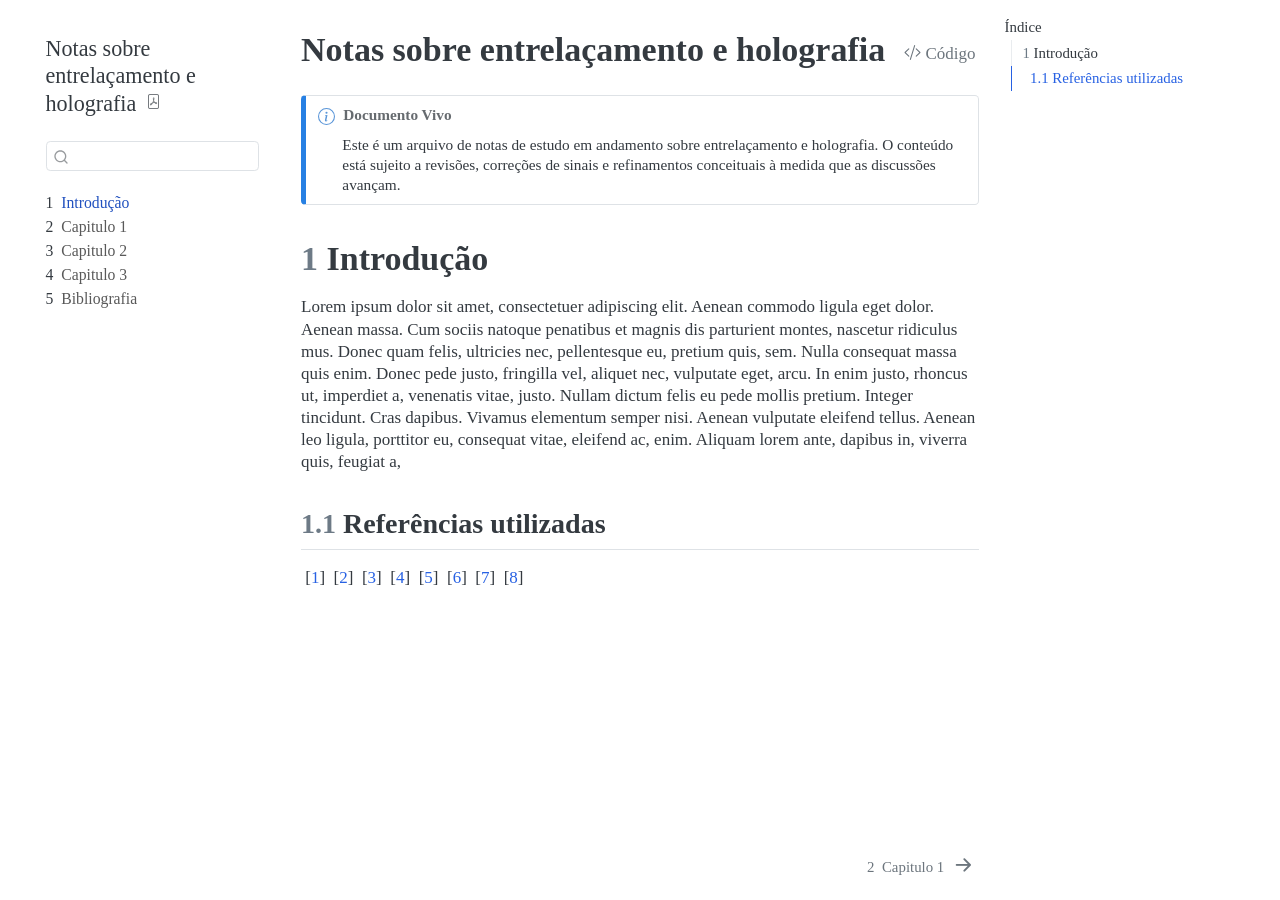
<file: _book/index.html>
<!DOCTYPE html>
<html xmlns="http://www.w3.org/1999/xhtml" lang="pt-BR" xml:lang="pt-BR"><head>

<meta charset="utf-8">
<meta name="generator" content="quarto-1.9.38">

<meta name="viewport" content="width=device-width, initial-scale=1.0, user-scalable=yes">


<title>Notas sobre entrelaçamento e holografia</title>
<style>
/* Default styles provided by pandoc.
** See https://pandoc.org/MANUAL.html#variables-for-html for config info.
*/
code{white-space: pre-wrap;}
span.smallcaps{font-variant: small-caps;}
div.columns{display: flex; gap: min(4vw, 1.5em);}
div.column{flex: auto; overflow-x: auto;}
div.hanging-indent{margin-left: 1.5em; text-indent: -1.5em;}
ul.task-list{list-style: none;}
ul.task-list li input[type="checkbox"] {
  width: 0.8em;
  margin: 0 0.8em 0.2em -1em; /* quarto-specific, see https://github.com/quarto-dev/quarto-cli/issues/4556 */ 
  vertical-align: middle;
}
/* CSS for syntax highlighting */
html { -webkit-text-size-adjust: 100%; }
pre > code.sourceCode { white-space: pre; position: relative; }
pre > code.sourceCode > span { display: inline-block; line-height: 1.25; }
pre > code.sourceCode > span:empty { height: 1.2em; }
.sourceCode { overflow: visible; }
code.sourceCode > span { color: inherit; text-decoration: inherit; }
div.sourceCode { margin: 1em 0; }
pre.sourceCode { margin: 0; }
@media screen {
div.sourceCode { overflow: auto; }
}
@media print {
pre > code.sourceCode { white-space: pre-wrap; }
pre > code.sourceCode > span { text-indent: -5em; padding-left: 5em; }
}
pre.numberSource code
  { counter-reset: source-line 0; }
pre.numberSource code > span
  { position: relative; left: -4em; counter-increment: source-line; }
pre.numberSource code > span > a:first-child::before
  { content: counter(source-line);
    position: relative; left: -1em; text-align: right; vertical-align: baseline;
    border: none; display: inline-block;
    -webkit-touch-callout: none; -webkit-user-select: none;
    -khtml-user-select: none; -moz-user-select: none;
    -ms-user-select: none; user-select: none;
    padding: 0 4px; width: 4em;
  }
pre.numberSource { margin-left: 3em;  padding-left: 4px; }
div.sourceCode
  {   }
@media screen {
pre > code.sourceCode > span > a:first-child::before { text-decoration: underline; }
}
/* CSS for citations */
div.csl-bib-body { }
div.csl-entry {
  clear: both;
  margin-bottom: 0em;
}
.hanging-indent div.csl-entry {
  margin-left:2em;
  text-indent:-2em;
}
div.csl-left-margin {
  min-width:2em;
  float:left;
}
div.csl-right-inline {
  margin-left:2em;
  padding-left:1em;
}
div.csl-indent {
  margin-left: 2em;
}</style>


<script src="site_libs/quarto-nav/quarto-nav.js"></script>
<script src="site_libs/quarto-nav/headroom.min.js"></script>
<script src="site_libs/clipboard/clipboard.min.js"></script>
<script src="site_libs/quarto-search/autocomplete.umd.js"></script>
<script src="site_libs/quarto-search/fuse.min.js"></script>
<script src="site_libs/quarto-search/quarto-search.js"></script>
<meta name="quarto:offset" content="./">
<link href="./body/chapter1.html" rel="next">
<script src="site_libs/quarto-html/quarto.js" type="module"></script>
<script src="site_libs/quarto-html/tabsets/tabsets.js" type="module"></script>
<script src="site_libs/quarto-html/popper.min.js"></script>
<script src="site_libs/quarto-html/tippy.umd.min.js"></script>
<script src="site_libs/quarto-html/anchor.min.js"></script>
<link href="site_libs/quarto-html/tippy.css" rel="stylesheet">
<link href="site_libs/quarto-html/quarto-syntax-highlighting-15634bcf2e68342d4ad2dfa704d543f6.css" rel="stylesheet" id="quarto-text-highlighting-styles">
<script src="site_libs/bootstrap/bootstrap.min.js"></script>
<link href="site_libs/bootstrap/bootstrap-icons.css" rel="stylesheet">
<link href="site_libs/bootstrap/bootstrap-55d80e28363830e0a03e196a1b7245d3.min.css" rel="stylesheet" append-hash="true" id="quarto-bootstrap" data-mode="light">
<script id="quarto-search-options" type="application/json">{
  "location": "sidebar",
  "copy-button": false,
  "collapse-after": 3,
  "panel-placement": "start",
  "type": "textbox",
  "limit": 50,
  "keyboard-shortcut": [
    "f",
    "/",
    "s"
  ],
  "show-item-context": false,
  "language": {
    "search-no-results-text": "Nenhum resultado",
    "search-matching-documents-text": "documentos correspondentes",
    "search-copy-link-title": "Copiar link para a busca",
    "search-hide-matches-text": "Esconder correspondências adicionais",
    "search-more-match-text": "mais correspondência neste documento",
    "search-more-matches-text": "mais correspondências neste documento",
    "search-clear-button-title": "Limpar",
    "search-text-placeholder": "",
    "search-detached-cancel-button-title": "Cancelar",
    "search-submit-button-title": "Enviar",
    "search-label": "Procurar"
  }
}</script>
<style>html{ scroll-behavior: smooth; }</style>
<meta name="robots" content="noindex, nofollow">


</head>

<body class="nav-sidebar floating quarto-light">

<div id="quarto-search-results"></div>
  <header id="quarto-header" class="headroom fixed-top">
  <nav class="quarto-secondary-nav">
    <div class="container-fluid d-flex">
      <button type="button" class="quarto-btn-toggle btn" data-bs-toggle="collapse" role="button" data-bs-target=".quarto-sidebar-collapse-item" aria-controls="quarto-sidebar" aria-expanded="false" aria-label="Alternar barra lateral" onclick="if (window.quartoToggleHeadroom) { window.quartoToggleHeadroom(); }">
        <i class="bi bi-layout-text-sidebar-reverse"></i>
      </button>
        <nav class="quarto-page-breadcrumbs" aria-label="breadcrumb"><ol class="breadcrumb"><li class="breadcrumb-item"><a href="./index.html"><span class="chapter-number">1</span>&nbsp; <span class="chapter-title">Introdução</span></a></li></ol></nav>
        <a class="flex-grow-1" role="navigation" data-bs-toggle="collapse" data-bs-target=".quarto-sidebar-collapse-item" aria-controls="quarto-sidebar" aria-expanded="false" aria-label="Alternar barra lateral" onclick="if (window.quartoToggleHeadroom) { window.quartoToggleHeadroom(); }">      
        </a>
      <button type="button" class="btn quarto-search-button" aria-label="Procurar" onclick="window.quartoOpenSearch();">
        <i class="bi bi-search"></i>
      </button>
    </div>
  </nav>
</header>
<!-- content -->
<div id="quarto-content" class="quarto-container page-columns page-rows-contents page-layout-article">
<!-- sidebar -->
  <nav id="quarto-sidebar" class="sidebar collapse collapse-horizontal quarto-sidebar-collapse-item sidebar-navigation floating overflow-auto">
    <div class="pt-lg-2 mt-2 text-left sidebar-header">
    <div class="sidebar-title mb-0 py-0">
      <a href="./">Notas sobre entrelaçamento e holografia</a> 
        <div class="sidebar-tools-main">
    <a href="./Notas-sobre-entrelaçamento-e-holografia.pdf" title="Baixar PDF" class="quarto-navigation-tool px-1" aria-label="Baixar PDF"><i class="bi bi-file-pdf"></i></a>
</div>
    </div>
      </div>
        <div class="mt-2 flex-shrink-0 align-items-center">
        <div class="sidebar-search">
        <div id="quarto-search" class="" title="Procurar"></div>
        </div>
        </div>
    <div class="sidebar-menu-container"> 
    <ul class="list-unstyled mt-1">
        <li class="sidebar-item">
  <div class="sidebar-item-container"> 
  <a href="./index.html" class="sidebar-item-text sidebar-link active">
 <span class="menu-text"><span class="chapter-number">1</span>&nbsp; <span class="chapter-title">Introdução</span></span></a>
  </div>
</li>
        <li class="sidebar-item">
  <div class="sidebar-item-container"> 
  <a href="./body/chapter1.html" class="sidebar-item-text sidebar-link">
 <span class="menu-text"><span class="chapter-number">2</span>&nbsp; <span class="chapter-title">Capitulo 1</span></span></a>
  </div>
</li>
        <li class="sidebar-item">
  <div class="sidebar-item-container"> 
  <a href="./body/chapter2.html" class="sidebar-item-text sidebar-link">
 <span class="menu-text"><span class="chapter-number">3</span>&nbsp; <span class="chapter-title">Capitulo 2</span></span></a>
  </div>
</li>
        <li class="sidebar-item">
  <div class="sidebar-item-container"> 
  <a href="./body/chapter3.html" class="sidebar-item-text sidebar-link">
 <span class="menu-text"><span class="chapter-number">4</span>&nbsp; <span class="chapter-title">Capitulo 3</span></span></a>
  </div>
</li>
        <li class="sidebar-item">
  <div class="sidebar-item-container"> 
  <a href="./body/ref.html" class="sidebar-item-text sidebar-link">
 <span class="menu-text"><span class="chapter-number">5</span>&nbsp; <span class="chapter-title">Bibliografia</span></span></a>
  </div>
</li>
    </ul>
    </div>
</nav>
<div id="quarto-sidebar-glass" class="quarto-sidebar-collapse-item" data-bs-toggle="collapse" data-bs-target=".quarto-sidebar-collapse-item"></div>
<!-- margin-sidebar -->
    <div id="quarto-margin-sidebar" class="sidebar margin-sidebar">
        <nav id="TOC" role="doc-toc" class="toc-active">
    <h2 id="toc-title">Índice</h2>
   
  <ul>
  <li><a href="#introdução" id="toc-introdução" class="nav-link active" data-scroll-target="#introdução"><span class="header-section-number">1</span> Introdução</a>
  <ul class="collapse">
  <li><a href="#referências-utilizadas" id="toc-referências-utilizadas" class="nav-link" data-scroll-target="#referências-utilizadas"><span class="header-section-number">1.1</span> Referências utilizadas</a></li>
  </ul></li>
  </ul>
</nav>
    </div>
<!-- main -->
<main class="content" id="quarto-document-content">

<header id="title-block-header" class="quarto-title-block default">
<div class="quarto-title">
<div class="quarto-title-block"><div><h1 class="title">Notas sobre entrelaçamento e holografia</h1><button type="button" class="btn code-tools-button" id="quarto-code-tools-source"><i class="bi"></i> Código</button></div></div>
</div>



<div class="quarto-title-meta">

    
  
    
  </div>
  


</header>


<div class="callout callout-style-simple callout-note callout-titled" title="Documento Vivo">
<div class="callout-header d-flex align-content-center">
<div class="callout-icon-container">
<i class="callout-icon"></i>
</div>
<div class="callout-title-container flex-fill">
<span class="screen-reader-only">Nota</span>Documento Vivo
</div>
</div>
<div class="callout-body-container callout-body">
<p>Este é um arquivo de notas de estudo em andamento sobre entrelaçamento e holografia. O conteúdo está sujeito a revisões, correções de sinais e refinamentos conceituais à medida que as discussões avançam.</p>
</div>
</div>
<section id="introdução" class="level1" data-number="1">
<h1 data-number="1"><span class="header-section-number">1</span> Introdução</h1>
<p>Lorem ipsum dolor sit amet, consectetuer adipiscing elit. Aenean commodo ligula eget dolor. Aenean massa. Cum sociis natoque penatibus et magnis dis parturient montes, nascetur ridiculus mus. Donec quam felis, ultricies nec, pellentesque eu, pretium quis, sem. Nulla consequat massa quis enim. Donec pede justo, fringilla vel, aliquet nec, vulputate eget, arcu. In enim justo, rhoncus ut, imperdiet a, venenatis vitae, justo. Nullam dictum felis eu pede mollis pretium. Integer tincidunt. Cras dapibus. Vivamus elementum semper nisi. Aenean vulputate eleifend tellus. Aenean leo ligula, porttitor eu, consequat vitae, eleifend ac, enim. Aliquam lorem ante, dapibus in, viverra quis, feugiat a,</p>
<section id="referências-utilizadas" class="level2" data-number="1.1">
<h2 data-number="1.1" class="anchored" data-anchor-id="referências-utilizadas"><span class="header-section-number">1.1</span> Referências utilizadas</h2>
<p><span class="citation" data-cites="Nishioka:2009un">&nbsp;[<a href="body/ref.html#ref-Nishioka:2009un" role="doc-biblioref">1</a>]</span> <span class="citation" data-cites="VanRaamsdonk:2010pw">&nbsp;[<a href="body/ref.html#ref-VanRaamsdonk:2010pw" role="doc-biblioref">2</a>]</span> <span class="citation" data-cites="Rangamani:2016dms">&nbsp;[<a href="body/ref.html#ref-Rangamani:2016dms" role="doc-biblioref">3</a>]</span> <span class="citation" data-cites="Harlow:2014yka">&nbsp;[<a href="body/ref.html#ref-Harlow:2014yka" role="doc-biblioref">4</a>]</span> <span class="citation" data-cites="Headrick:2019eth">&nbsp;[<a href="body/ref.html#ref-Headrick:2019eth" role="doc-biblioref">5</a>]</span> <span class="citation" data-cites="Witten:2018zva">&nbsp;[<a href="body/ref.html#ref-Witten:2018zva" role="doc-biblioref">6</a>]</span> <span class="citation" data-cites="Ryu:2006bv">&nbsp;[<a href="body/ref.html#ref-Ryu:2006bv" role="doc-biblioref">7</a>]</span> <span class="citation" data-cites="Ryu:2006ef">&nbsp;[<a href="body/ref.html#ref-Ryu:2006ef" role="doc-biblioref">8</a>]</span></p>


<!-- -->

<div id="refs" class="references csl-bib-body" data-entry-spacing="0" role="list" style="display: none">
<div id="ref-Nishioka:2009un" class="csl-entry" role="listitem">
<div class="csl-left-margin">[1] </div><div class="csl-right-inline">T. Nishioka, S. Ryu, e T. Takayanagi, <a href="https://doi.org/10.1088/1751-8113/42/50/504008"><span>Holographic Entanglement Entropy: An Overview</span></a>, J. Phys. A <strong>42</strong>, 504008 (2009).</div>
</div>
<div id="ref-VanRaamsdonk:2010pw" class="csl-entry" role="listitem">
<div class="csl-left-margin">[2] </div><div class="csl-right-inline">M. Van Raamsdonk, <a href="https://doi.org/10.1142/S0218271810018529"><span>Building up spacetime with quantum entanglement</span></a>, Gen. Rel. Grav. <strong>42</strong>, 2323 (2010).</div>
</div>
<div id="ref-Rangamani:2016dms" class="csl-entry" role="listitem">
<div class="csl-left-margin">[3] </div><div class="csl-right-inline">M. Rangamani e T. Takayanagi, <em><a href="https://doi.org/10.1007/978-3-319-52573-0"><span>Holographic Entanglement Entropy</span></a></em>, V. 931 (Springer, 2017).</div>
</div>
<div id="ref-Harlow:2014yka" class="csl-entry" role="listitem">
<div class="csl-left-margin">[4] </div><div class="csl-right-inline">D. Harlow, <a href="https://doi.org/10.1103/RevModPhys.88.015002"><span>Jerusalem Lectures on Black Holes and Quantum Information</span></a>, Rev. Mod. Phys. <strong>88</strong>, 015002 (2016).</div>
</div>
<div id="ref-Headrick:2019eth" class="csl-entry" role="listitem">
<div class="csl-left-margin">[5] </div><div class="csl-right-inline">M. Headrick, <a href="https://arxiv.org/abs/1907.08126"><span>Lectures on entanglement entropy in field theory and holography</span></a>, (2019).</div>
</div>
<div id="ref-Witten:2018zva" class="csl-entry" role="listitem">
<div class="csl-left-margin">[6] </div><div class="csl-right-inline">E. Witten, <a href="https://doi.org/10.1007/s40766-020-00004-5"><span>A Mini-Introduction To Information Theory</span></a>, Riv. Nuovo Cim. <strong>43</strong>, 187 (2020).</div>
</div>
<div id="ref-Ryu:2006bv" class="csl-entry" role="listitem">
<div class="csl-left-margin">[7] </div><div class="csl-right-inline">S. Ryu e T. Takayanagi, <a href="https://doi.org/10.1103/PhysRevLett.96.181602"><span>Holographic derivation of entanglement entropy from AdS/CFT</span></a>, Phys. Rev. Lett. <strong>96</strong>, 181602 (2006).</div>
</div>
<div id="ref-Ryu:2006ef" class="csl-entry" role="listitem">
<div class="csl-left-margin">[8] </div><div class="csl-right-inline">S. Ryu e T. Takayanagi, <a href="https://doi.org/10.1088/1126-6708/2006/08/045"><span>Aspects of Holographic Entanglement Entropy</span></a>, JHEP <strong>08</strong>, 045 (2006).</div>
</div>
</div>
</section>
</section>

</main> <!-- /main -->
<script id="quarto-html-after-body" type="application/javascript">
  window.document.addEventListener("DOMContentLoaded", function (event) {
    const icon = "";
    const anchorJS = new window.AnchorJS();
    anchorJS.options = {
      placement: 'right',
      icon: icon
    };
    anchorJS.add('.anchored');
    const isCodeAnnotation = (el) => {
      for (const clz of el.classList) {
        if (clz.startsWith('code-annotation-')) {                     
          return true;
        }
      }
      return false;
    }
    const onCopySuccess = function(e) {
      // button target
      const button = e.trigger;
      // don't keep focus
      button.blur();
      // flash "checked"
      button.classList.add('code-copy-button-checked');
      var currentTitle = button.getAttribute("title");
      button.setAttribute("title", "Copiada");
      let tooltip;
      if (window.bootstrap) {
        button.setAttribute("data-bs-toggle", "tooltip");
        button.setAttribute("data-bs-placement", "left");
        button.setAttribute("data-bs-title", "Copiada");
        tooltip = new bootstrap.Tooltip(button, 
          { trigger: "manual", 
            customClass: "code-copy-button-tooltip",
            offset: [0, -8]});
        tooltip.show();    
      }
      setTimeout(function() {
        if (tooltip) {
          tooltip.hide();
          button.removeAttribute("data-bs-title");
          button.removeAttribute("data-bs-toggle");
          button.removeAttribute("data-bs-placement");
        }
        button.setAttribute("title", currentTitle);
        button.classList.remove('code-copy-button-checked');
      }, 1000);
      // clear code selection
      e.clearSelection();
    }
    const getTextToCopy = function(trigger) {
      const outerScaffold = trigger.parentElement.cloneNode(true);
      const codeEl = outerScaffold.querySelector('code');
      for (const childEl of codeEl.children) {
        if (isCodeAnnotation(childEl)) {
          childEl.remove();
        }
      }
      return codeEl.innerText;
    }
    const clipboard = new window.ClipboardJS('.code-copy-button:not([data-in-quarto-modal])', {
      text: getTextToCopy
    });
    clipboard.on('success', onCopySuccess);
    if (window.document.getElementById('quarto-embedded-source-code-modal')) {
      const clipboardModal = new window.ClipboardJS('.code-copy-button[data-in-quarto-modal]', {
        text: getTextToCopy,
        container: window.document.getElementById('quarto-embedded-source-code-modal')
      });
      clipboardModal.on('success', onCopySuccess);
    }
    const viewSource = window.document.getElementById('quarto-view-source') ||
                       window.document.getElementById('quarto-code-tools-source');
    if (viewSource) {
      const sourceUrl = viewSource.getAttribute("data-quarto-source-url");
      viewSource.addEventListener("click", function(e) {
        if (sourceUrl) {
          // rstudio viewer pane
          if (/\bcapabilities=\b/.test(window.location)) {
            window.open(sourceUrl);
          } else {
            window.location.href = sourceUrl;
          }
        } else {
          const modal = new bootstrap.Modal(document.getElementById('quarto-embedded-source-code-modal'));
          modal.show();
        }
        return false;
      });
    }
    function toggleCodeHandler(show) {
      return function(e) {
        const detailsSrc = window.document.querySelectorAll(".cell > details > .sourceCode");
        for (let i=0; i<detailsSrc.length; i++) {
          const details = detailsSrc[i].parentElement;
          if (show) {
            details.open = true;
          } else {
            details.removeAttribute("open");
          }
        }
        const cellCodeDivs = window.document.querySelectorAll(".cell > .sourceCode");
        const fromCls = show ? "hidden" : "unhidden";
        const toCls = show ? "unhidden" : "hidden";
        for (let i=0; i<cellCodeDivs.length; i++) {
          const codeDiv = cellCodeDivs[i];
          if (codeDiv.classList.contains(fromCls)) {
            codeDiv.classList.remove(fromCls);
            codeDiv.classList.add(toCls);
          } 
        }
        return false;
      }
    }
    const hideAllCode = window.document.getElementById("quarto-hide-all-code");
    if (hideAllCode) {
      hideAllCode.addEventListener("click", toggleCodeHandler(false));
    }
    const showAllCode = window.document.getElementById("quarto-show-all-code");
    if (showAllCode) {
      showAllCode.addEventListener("click", toggleCodeHandler(true));
    }
      var localhostRegex = new RegExp(/^(?:http|https):\/\/localhost\:?[0-9]*\//);
      var mailtoRegex = new RegExp(/^mailto:/);
        var filterRegex = new RegExp('/' + window.location.host + '/');
      var isInternal = (href) => {
          return filterRegex.test(href) || localhostRegex.test(href) || mailtoRegex.test(href);
      }
      // Inspect non-navigation links and adorn them if external
     var links = window.document.querySelectorAll('a[href]:not(.nav-link):not(.navbar-brand):not(.toc-action):not(.sidebar-link):not(.sidebar-item-toggle):not(.pagination-link):not(.no-external):not([aria-hidden]):not(.dropdown-item):not(.quarto-navigation-tool):not(.about-link)');
      for (var i=0; i<links.length; i++) {
        const link = links[i];
        if (!isInternal(link.href)) {
          // undo the damage that might have been done by quarto-nav.js in the case of
          // links that we want to consider external
          if (link.dataset.originalHref !== undefined) {
            link.href = link.dataset.originalHref;
          }
        }
      }
    function tippyHover(el, contentFn, onTriggerFn, onUntriggerFn) {
      const config = {
        allowHTML: true,
        maxWidth: 500,
        delay: 100,
        arrow: false,
        appendTo: function(el) {
            return el.parentElement;
        },
        interactive: true,
        interactiveBorder: 10,
        theme: 'quarto',
        placement: 'bottom-start',
      };
      if (contentFn) {
        config.content = contentFn;
      }
      if (onTriggerFn) {
        config.onTrigger = onTriggerFn;
      }
      if (onUntriggerFn) {
        config.onUntrigger = onUntriggerFn;
      }
      window.tippy(el, config); 
    }
    const noterefs = window.document.querySelectorAll('a[role="doc-noteref"]');
    for (var i=0; i<noterefs.length; i++) {
      const ref = noterefs[i];
      tippyHover(ref, function() {
        // use id or data attribute instead here
        let href = ref.getAttribute('data-footnote-href') || ref.getAttribute('href');
        try { href = new URL(href).hash; } catch {}
        const id = href.replace(/^#\/?/, "");
        const note = window.document.getElementById(id);
        if (note) {
          return note.innerHTML;
        } else {
          return "";
        }
      });
    }
    const xrefs = window.document.querySelectorAll('a.quarto-xref');
    const processXRef = (id, note) => {
      // Strip column container classes
      const stripColumnClz = (el) => {
        el.classList.remove("page-full", "page-columns");
        if (el.children) {
          for (const child of el.children) {
            stripColumnClz(child);
          }
        }
      }
      stripColumnClz(note)
      if (id === null || id.startsWith('sec-')) {
        // Special case sections, only their first couple elements
        const container = document.createElement("div");
        if (note.children && note.children.length > 2) {
          container.appendChild(note.children[0].cloneNode(true));
          for (let i = 1; i < note.children.length; i++) {
            const child = note.children[i];
            if (child.tagName === "P" && child.innerText === "") {
              continue;
            } else {
              container.appendChild(child.cloneNode(true));
              break;
            }
          }
          if (window.Quarto?.typesetMath) {
            window.Quarto.typesetMath(container);
          }
          return container.innerHTML
        } else {
          if (window.Quarto?.typesetMath) {
            window.Quarto.typesetMath(note);
          }
          return note.innerHTML;
        }
      } else {
        // Remove any anchor links if they are present
        const anchorLink = note.querySelector('a.anchorjs-link');
        if (anchorLink) {
          anchorLink.remove();
        }
        if (window.Quarto?.typesetMath) {
          window.Quarto.typesetMath(note);
        }
        if (note.classList.contains("callout")) {
          return note.outerHTML;
        } else {
          return note.innerHTML;
        }
      }
    }
    for (var i=0; i<xrefs.length; i++) {
      const xref = xrefs[i];
      tippyHover(xref, undefined, function(instance) {
        instance.disable();
        let url = xref.getAttribute('href');
        let hash = undefined; 
        if (url.startsWith('#')) {
          hash = url;
        } else {
          try { hash = new URL(url).hash; } catch {}
        }
        if (hash) {
          const id = hash.replace(/^#\/?/, "");
          const note = window.document.getElementById(id);
          if (note !== null) {
            try {
              const html = processXRef(id, note.cloneNode(true));
              instance.setContent(html);
            } finally {
              instance.enable();
              instance.show();
            }
          } else {
            // See if we can fetch this
            fetch(url.split('#')[0])
            .then(res => res.text())
            .then(html => {
              const parser = new DOMParser();
              const htmlDoc = parser.parseFromString(html, "text/html");
              const note = htmlDoc.getElementById(id);
              if (note !== null) {
                const html = processXRef(id, note);
                instance.setContent(html);
              } 
            }).finally(() => {
              instance.enable();
              instance.show();
            });
          }
        } else {
          // See if we can fetch a full url (with no hash to target)
          // This is a special case and we should probably do some content thinning / targeting
          fetch(url)
          .then(res => res.text())
          .then(html => {
            const parser = new DOMParser();
            const htmlDoc = parser.parseFromString(html, "text/html");
            const note = htmlDoc.querySelector('main.content');
            if (note !== null) {
              // This should only happen for chapter cross references
              // (since there is no id in the URL)
              // remove the first header
              if (note.children.length > 0 && note.children[0].tagName === "HEADER") {
                note.children[0].remove();
              }
              const html = processXRef(null, note);
              instance.setContent(html);
            } 
          }).finally(() => {
            instance.enable();
            instance.show();
          });
        }
      }, function(instance) {
      });
    }
        let selectedAnnoteEl;
        const selectorForAnnotation = ( cell, annotation) => {
          let cellAttr = 'data-code-cell="' + cell + '"';
          let lineAttr = 'data-code-annotation="' +  annotation + '"';
          const selector = 'span[' + cellAttr + '][' + lineAttr + ']';
          return selector;
        }
        const selectCodeLines = (annoteEl) => {
          const doc = window.document;
          const targetCell = annoteEl.getAttribute("data-target-cell");
          const targetAnnotation = annoteEl.getAttribute("data-target-annotation");
          const annoteSpan = window.document.querySelector(selectorForAnnotation(targetCell, targetAnnotation));
          const lines = annoteSpan.getAttribute("data-code-lines").split(",");
          const lineIds = lines.map((line) => {
            return targetCell + "-" + line;
          })
          let top = null;
          let height = null;
          let parent = null;
          if (lineIds.length > 0) {
              //compute the position of the single el (top and bottom and make a div)
              const el = window.document.getElementById(lineIds[0]);
              top = el.offsetTop;
              height = el.offsetHeight;
              parent = el.parentElement.parentElement;
            if (lineIds.length > 1) {
              const lastEl = window.document.getElementById(lineIds[lineIds.length - 1]);
              const bottom = lastEl.offsetTop + lastEl.offsetHeight;
              height = bottom - top;
            }
            if (top !== null && height !== null && parent !== null) {
              // cook up a div (if necessary) and position it 
              let div = window.document.getElementById("code-annotation-line-highlight");
              if (div === null) {
                div = window.document.createElement("div");
                div.setAttribute("id", "code-annotation-line-highlight");
                div.style.position = 'absolute';
                parent.appendChild(div);
              }
              div.style.top = top - 2 + "px";
              div.style.height = height + 4 + "px";
              div.style.left = 0;
              let gutterDiv = window.document.getElementById("code-annotation-line-highlight-gutter");
              if (gutterDiv === null) {
                gutterDiv = window.document.createElement("div");
                gutterDiv.setAttribute("id", "code-annotation-line-highlight-gutter");
                gutterDiv.style.position = 'absolute';
                const codeCell = window.document.getElementById(targetCell);
                const gutter = codeCell.querySelector('.code-annotation-gutter');
                gutter.appendChild(gutterDiv);
              }
              gutterDiv.style.top = top - 2 + "px";
              gutterDiv.style.height = height + 4 + "px";
            }
            selectedAnnoteEl = annoteEl;
          }
        };
        const unselectCodeLines = () => {
          const elementsIds = ["code-annotation-line-highlight", "code-annotation-line-highlight-gutter"];
          elementsIds.forEach((elId) => {
            const div = window.document.getElementById(elId);
            if (div) {
              div.remove();
            }
          });
          selectedAnnoteEl = undefined;
        };
          // Handle positioning of the toggle
      window.addEventListener(
        "resize",
        throttle(() => {
          elRect = undefined;
          if (selectedAnnoteEl) {
            selectCodeLines(selectedAnnoteEl);
          }
        }, 10)
      );
      function throttle(fn, ms) {
      let throttle = false;
      let timer;
        return (...args) => {
          if(!throttle) { // first call gets through
              fn.apply(this, args);
              throttle = true;
          } else { // all the others get throttled
              if(timer) clearTimeout(timer); // cancel #2
              timer = setTimeout(() => {
                fn.apply(this, args);
                timer = throttle = false;
              }, ms);
          }
        };
      }
        // Attach click handler to the DT
        const annoteDls = window.document.querySelectorAll('dt[data-target-cell]');
        for (const annoteDlNode of annoteDls) {
          annoteDlNode.addEventListener('click', (event) => {
            const clickedEl = event.target;
            if (clickedEl !== selectedAnnoteEl) {
              unselectCodeLines();
              const activeEl = window.document.querySelector('dt[data-target-cell].code-annotation-active');
              if (activeEl) {
                activeEl.classList.remove('code-annotation-active');
              }
              selectCodeLines(clickedEl);
              clickedEl.classList.add('code-annotation-active');
            } else {
              // Unselect the line
              unselectCodeLines();
              clickedEl.classList.remove('code-annotation-active');
            }
          });
        }
    const findCites = (el) => {
      const parentEl = el.parentElement;
      if (parentEl) {
        const cites = parentEl.dataset.cites;
        if (cites) {
          return {
            el,
            cites: cites.split(' ')
          };
        } else {
          return findCites(el.parentElement)
        }
      } else {
        return undefined;
      }
    };
    var bibliorefs = window.document.querySelectorAll('a[role="doc-biblioref"]');
    for (var i=0; i<bibliorefs.length; i++) {
      const ref = bibliorefs[i];
      const citeInfo = findCites(ref);
      if (citeInfo) {
        tippyHover(citeInfo.el, function() {
          var popup = window.document.createElement('div');
          citeInfo.cites.forEach(function(cite) {
            var citeDiv = window.document.createElement('div');
            citeDiv.classList.add('hanging-indent');
            citeDiv.classList.add('csl-entry');
            var biblioDiv = window.document.getElementById('ref-' + cite);
            if (biblioDiv) {
              citeDiv.innerHTML = biblioDiv.innerHTML;
            }
            popup.appendChild(citeDiv);
          });
          return popup.innerHTML;
        });
      }
    }
  });
  </script>
<nav class="page-navigation">
  <div class="nav-page nav-page-previous">
  </div>
  <div class="nav-page nav-page-next">
      <a href="./body/chapter1.html" class="pagination-link" aria-label="Capitulo 1">
        <span class="nav-page-text"><span class="chapter-number">2</span>&nbsp; <span class="chapter-title">Capitulo 1</span></span> <i class="bi bi-arrow-right-short"></i>
      </a>
  </div>
</nav><div class="modal fade" id="quarto-embedded-source-code-modal" tabindex="-1" aria-labelledby="quarto-embedded-source-code-modal-label" aria-hidden="true"><div class="modal-dialog modal-dialog-scrollable"><div class="modal-content"><div class="modal-header"><h5 class="modal-title" id="quarto-embedded-source-code-modal-label">Código fonte</h5><button class="btn-close" data-bs-dismiss="modal"></button></div><div class="modal-body"><div class="">
<div class="code-copy-outer-scaffold"><div class="sourceCode" id="cb1" data-shortcodes="false"><pre class="sourceCode markdown code-with-copy"><code class="sourceCode markdown"><span id="cb1-1"><a href="#cb1-1" aria-hidden="true" tabindex="-1"></a>::: {.callout-note appearance="simple" title="Documento Vivo"}</span>
<span id="cb1-2"><a href="#cb1-2" aria-hidden="true" tabindex="-1"></a>Este é um arquivo de notas de estudo em andamento sobre entrelaçamento e holografia. O conteúdo está sujeito a revisões, correções de sinais e refinamentos conceituais à medida que as discussões avançam.</span>
<span id="cb1-3"><a href="#cb1-3" aria-hidden="true" tabindex="-1"></a>:::</span>
<span id="cb1-4"><a href="#cb1-4" aria-hidden="true" tabindex="-1"></a></span>
<span id="cb1-5"><a href="#cb1-5" aria-hidden="true" tabindex="-1"></a><span class="fu"># Introdução</span></span>
<span id="cb1-6"><a href="#cb1-6" aria-hidden="true" tabindex="-1"></a></span>
<span id="cb1-7"><a href="#cb1-7" aria-hidden="true" tabindex="-1"></a>Lorem ipsum dolor sit amet, consectetuer adipiscing elit. Aenean commodo ligula eget dolor. Aenean massa. Cum sociis natoque penatibus et magnis dis parturient montes, nascetur ridiculus mus. Donec quam felis, ultricies nec, pellentesque eu, pretium quis, sem. Nulla consequat massa quis enim. Donec pede justo, fringilla vel, aliquet nec, vulputate eget, arcu. In enim justo, rhoncus ut, imperdiet a, venenatis vitae, justo. Nullam dictum felis eu pede mollis pretium. Integer tincidunt. Cras dapibus. Vivamus elementum semper nisi. Aenean vulputate eleifend tellus. Aenean leo ligula, porttitor eu, consequat vitae, eleifend ac, enim. Aliquam lorem ante, dapibus in, viverra quis, feugiat a, </span>
<span id="cb1-8"><a href="#cb1-8" aria-hidden="true" tabindex="-1"></a></span>
<span id="cb1-9"><a href="#cb1-9" aria-hidden="true" tabindex="-1"></a><span class="fu">## Referências utilizadas</span></span>
<span id="cb1-10"><a href="#cb1-10" aria-hidden="true" tabindex="-1"></a></span>
<span id="cb1-11"><a href="#cb1-11" aria-hidden="true" tabindex="-1"></a><span class="co">[</span><span class="ot">@Nishioka:2009un</span><span class="co">] [@VanRaamsdonk:2010pw]</span> <span class="co">[</span><span class="ot">@Rangamani:2016dms</span><span class="co">] [@Harlow:2014yka]</span> <span class="co">[</span><span class="ot">@Headrick:2019eth</span><span class="co">] [@Witten:2018zva]</span> <span class="co">[</span><span class="ot">@Ryu:2006bv</span><span class="co">] [@Ryu:2006ef]</span></span></code></pre></div><button title="Copiar para a área de transferência" class="code-copy-button" data-in-quarto-modal=""><i class="bi"></i></button></div>
</div></div></div></div></div>
</div> <!-- /content -->




<script src="site_libs/quarto-html/zenscroll-min.js"></script>
</body></html>
</file>
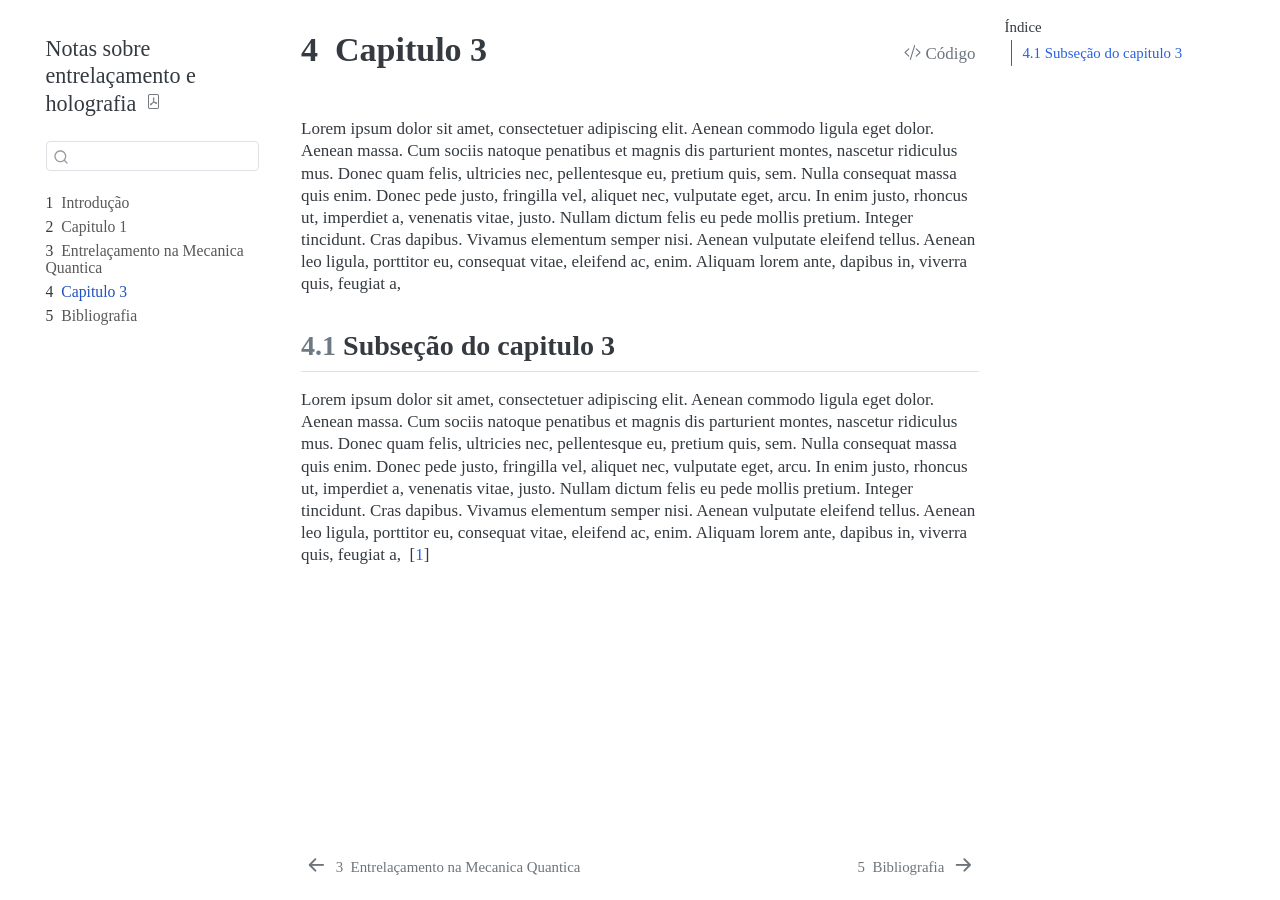
<file: _book/body/chapter3.html>
<!DOCTYPE html>
<html xmlns="http://www.w3.org/1999/xhtml" lang="pt-BR" xml:lang="pt-BR"><head>

<meta charset="utf-8">
<meta name="generator" content="quarto-1.9.38">

<meta name="viewport" content="width=device-width, initial-scale=1.0, user-scalable=yes">


<title>4&nbsp; Capitulo 3 – Notas sobre entrelaçamento e holografia</title>
<style>
/* Default styles provided by pandoc.
** See https://pandoc.org/MANUAL.html#variables-for-html for config info.
*/
code{white-space: pre-wrap;}
span.smallcaps{font-variant: small-caps;}
div.columns{display: flex; gap: min(4vw, 1.5em);}
div.column{flex: auto; overflow-x: auto;}
div.hanging-indent{margin-left: 1.5em; text-indent: -1.5em;}
ul.task-list{list-style: none;}
ul.task-list li input[type="checkbox"] {
  width: 0.8em;
  margin: 0 0.8em 0.2em -1em; /* quarto-specific, see https://github.com/quarto-dev/quarto-cli/issues/4556 */ 
  vertical-align: middle;
}
/* CSS for syntax highlighting */
html { -webkit-text-size-adjust: 100%; }
pre > code.sourceCode { white-space: pre; position: relative; }
pre > code.sourceCode > span { display: inline-block; line-height: 1.25; }
pre > code.sourceCode > span:empty { height: 1.2em; }
.sourceCode { overflow: visible; }
code.sourceCode > span { color: inherit; text-decoration: inherit; }
div.sourceCode { margin: 1em 0; }
pre.sourceCode { margin: 0; }
@media screen {
div.sourceCode { overflow: auto; }
}
@media print {
pre > code.sourceCode { white-space: pre-wrap; }
pre > code.sourceCode > span { text-indent: -5em; padding-left: 5em; }
}
pre.numberSource code
  { counter-reset: source-line 0; }
pre.numberSource code > span
  { position: relative; left: -4em; counter-increment: source-line; }
pre.numberSource code > span > a:first-child::before
  { content: counter(source-line);
    position: relative; left: -1em; text-align: right; vertical-align: baseline;
    border: none; display: inline-block;
    -webkit-touch-callout: none; -webkit-user-select: none;
    -khtml-user-select: none; -moz-user-select: none;
    -ms-user-select: none; user-select: none;
    padding: 0 4px; width: 4em;
  }
pre.numberSource { margin-left: 3em;  padding-left: 4px; }
div.sourceCode
  {   }
@media screen {
pre > code.sourceCode > span > a:first-child::before { text-decoration: underline; }
}
/* CSS for citations */
div.csl-bib-body { }
div.csl-entry {
  clear: both;
  margin-bottom: 0em;
}
.hanging-indent div.csl-entry {
  margin-left:2em;
  text-indent:-2em;
}
div.csl-left-margin {
  min-width:2em;
  float:left;
}
div.csl-right-inline {
  margin-left:2em;
  padding-left:1em;
}
div.csl-indent {
  margin-left: 2em;
}</style>


<script src="../site_libs/quarto-nav/quarto-nav.js"></script>
<script src="../site_libs/quarto-nav/headroom.min.js"></script>
<script src="../site_libs/clipboard/clipboard.min.js"></script>
<script src="../site_libs/quarto-search/autocomplete.umd.js"></script>
<script src="../site_libs/quarto-search/fuse.min.js"></script>
<script src="../site_libs/quarto-search/quarto-search.js"></script>
<meta name="quarto:offset" content="../">
<link href="../body/ref.html" rel="next">
<link href="../body/chapter2.html" rel="prev">
<script src="../site_libs/quarto-html/quarto.js" type="module"></script>
<script src="../site_libs/quarto-html/tabsets/tabsets.js" type="module"></script>
<script src="../site_libs/quarto-html/popper.min.js"></script>
<script src="../site_libs/quarto-html/tippy.umd.min.js"></script>
<script src="../site_libs/quarto-html/anchor.min.js"></script>
<link href="../site_libs/quarto-html/tippy.css" rel="stylesheet">
<link href="../site_libs/quarto-html/quarto-syntax-highlighting-15634bcf2e68342d4ad2dfa704d543f6.css" rel="stylesheet" id="quarto-text-highlighting-styles">
<script src="../site_libs/bootstrap/bootstrap.min.js"></script>
<link href="../site_libs/bootstrap/bootstrap-icons.css" rel="stylesheet">
<link href="../site_libs/bootstrap/bootstrap-6dfa115dfcd8e75bf80ed98a4892742f.min.css" rel="stylesheet" append-hash="true" id="quarto-bootstrap" data-mode="light">
<script id="quarto-search-options" type="application/json">{
  "location": "sidebar",
  "copy-button": false,
  "collapse-after": 3,
  "panel-placement": "start",
  "type": "textbox",
  "limit": 50,
  "keyboard-shortcut": [
    "f",
    "/",
    "s"
  ],
  "show-item-context": false,
  "language": {
    "search-no-results-text": "Nenhum resultado",
    "search-matching-documents-text": "documentos correspondentes",
    "search-copy-link-title": "Copiar link para a busca",
    "search-hide-matches-text": "Esconder correspondências adicionais",
    "search-more-match-text": "mais correspondência neste documento",
    "search-more-matches-text": "mais correspondências neste documento",
    "search-clear-button-title": "Limpar",
    "search-text-placeholder": "",
    "search-detached-cancel-button-title": "Cancelar",
    "search-submit-button-title": "Enviar",
    "search-label": "Procurar"
  }
}</script>
<style>html{ scroll-behavior: smooth; }</style>
<meta name="robots" content="noindex, nofollow">


</head>

<body class="nav-sidebar floating quarto-light">

<div id="quarto-search-results"></div>
  <header id="quarto-header" class="headroom fixed-top">
  <nav class="quarto-secondary-nav">
    <div class="container-fluid d-flex">
      <button type="button" class="quarto-btn-toggle btn" data-bs-toggle="collapse" role="button" data-bs-target=".quarto-sidebar-collapse-item" aria-controls="quarto-sidebar" aria-expanded="false" aria-label="Alternar barra lateral" onclick="if (window.quartoToggleHeadroom) { window.quartoToggleHeadroom(); }">
        <i class="bi bi-layout-text-sidebar-reverse"></i>
      </button>
        <nav class="quarto-page-breadcrumbs" aria-label="breadcrumb"><ol class="breadcrumb"><li class="breadcrumb-item"><a href="../body/chapter3.html"><span class="chapter-number">4</span>&nbsp; <span class="chapter-title">Capitulo 3</span></a></li></ol></nav>
        <a class="flex-grow-1" role="navigation" data-bs-toggle="collapse" data-bs-target=".quarto-sidebar-collapse-item" aria-controls="quarto-sidebar" aria-expanded="false" aria-label="Alternar barra lateral" onclick="if (window.quartoToggleHeadroom) { window.quartoToggleHeadroom(); }">      
        </a>
      <button type="button" class="btn quarto-search-button" aria-label="Procurar" onclick="window.quartoOpenSearch();">
        <i class="bi bi-search"></i>
      </button>
    </div>
  </nav>
</header>
<!-- content -->
<div id="quarto-content" class="quarto-container page-columns page-rows-contents page-layout-article">
<!-- sidebar -->
  <nav id="quarto-sidebar" class="sidebar collapse collapse-horizontal quarto-sidebar-collapse-item sidebar-navigation floating overflow-auto">
    <div class="pt-lg-2 mt-2 text-left sidebar-header">
    <div class="sidebar-title mb-0 py-0">
      <a href="../">Notas sobre entrelaçamento e holografia</a> 
        <div class="sidebar-tools-main">
    <a href="../Notas-sobre-entrelaçamento-e-holografia.pdf" title="Baixar PDF" class="quarto-navigation-tool px-1" aria-label="Baixar PDF"><i class="bi bi-file-pdf"></i></a>
</div>
    </div>
      </div>
        <div class="mt-2 flex-shrink-0 align-items-center">
        <div class="sidebar-search">
        <div id="quarto-search" class="" title="Procurar"></div>
        </div>
        </div>
    <div class="sidebar-menu-container"> 
    <ul class="list-unstyled mt-1">
        <li class="sidebar-item">
  <div class="sidebar-item-container"> 
  <a href="../index.html" class="sidebar-item-text sidebar-link">
 <span class="menu-text"><span class="chapter-number">1</span>&nbsp; <span class="chapter-title">Introdução</span></span></a>
  </div>
</li>
        <li class="sidebar-item">
  <div class="sidebar-item-container"> 
  <a href="../body/chapter1.html" class="sidebar-item-text sidebar-link">
 <span class="menu-text"><span class="chapter-number">2</span>&nbsp; <span class="chapter-title">Capitulo 1</span></span></a>
  </div>
</li>
        <li class="sidebar-item">
  <div class="sidebar-item-container"> 
  <a href="../body/chapter2.html" class="sidebar-item-text sidebar-link">
 <span class="menu-text"><span class="chapter-number">3</span>&nbsp; <span class="chapter-title">Entrelaçamento na Mecanica Quantica</span></span></a>
  </div>
</li>
        <li class="sidebar-item">
  <div class="sidebar-item-container"> 
  <a href="../body/chapter3.html" class="sidebar-item-text sidebar-link active">
 <span class="menu-text"><span class="chapter-number">4</span>&nbsp; <span class="chapter-title">Capitulo 3</span></span></a>
  </div>
</li>
        <li class="sidebar-item">
  <div class="sidebar-item-container"> 
  <a href="../body/ref.html" class="sidebar-item-text sidebar-link">
 <span class="menu-text"><span class="chapter-number">5</span>&nbsp; <span class="chapter-title">Bibliografia</span></span></a>
  </div>
</li>
    </ul>
    </div>
</nav>
<div id="quarto-sidebar-glass" class="quarto-sidebar-collapse-item" data-bs-toggle="collapse" data-bs-target=".quarto-sidebar-collapse-item"></div>
<!-- margin-sidebar -->
    <div id="quarto-margin-sidebar" class="sidebar margin-sidebar">
        <nav id="TOC" role="doc-toc" class="toc-active">
    <h2 id="toc-title">Índice</h2>
   
  <ul>
  <li><a href="#subseção-do-capitulo-3" id="toc-subseção-do-capitulo-3" class="nav-link active" data-scroll-target="#subseção-do-capitulo-3"><span class="header-section-number">4.1</span> Subseção do capitulo 3</a></li>
  </ul>
</nav>
    </div>
<!-- main -->
<main class="content" id="quarto-document-content">

<header id="title-block-header" class="quarto-title-block default">
<div class="quarto-title">
<div class="quarto-title-block"><div><h1 class="title"><span class="chapter-number">4</span>&nbsp; <span class="chapter-title">Capitulo 3</span></h1><button type="button" class="btn code-tools-button" id="quarto-code-tools-source"><i class="bi"></i> Código</button></div></div>
</div>



<div class="quarto-title-meta">

    
  
    
  </div>
  


</header>


<p>Lorem ipsum dolor sit amet, consectetuer adipiscing elit. Aenean commodo ligula eget dolor. Aenean massa. Cum sociis natoque penatibus et magnis dis parturient montes, nascetur ridiculus mus. Donec quam felis, ultricies nec, pellentesque eu, pretium quis, sem. Nulla consequat massa quis enim. Donec pede justo, fringilla vel, aliquet nec, vulputate eget, arcu. In enim justo, rhoncus ut, imperdiet a, venenatis vitae, justo. Nullam dictum felis eu pede mollis pretium. Integer tincidunt. Cras dapibus. Vivamus elementum semper nisi. Aenean vulputate eleifend tellus. Aenean leo ligula, porttitor eu, consequat vitae, eleifend ac, enim. Aliquam lorem ante, dapibus in, viverra quis, feugiat a,</p>
<section id="subseção-do-capitulo-3" class="level2" data-number="4.1">
<h2 data-number="4.1" class="anchored" data-anchor-id="subseção-do-capitulo-3"><span class="header-section-number">4.1</span> Subseção do capitulo 3</h2>
<p>Lorem ipsum dolor sit amet, consectetuer adipiscing elit. Aenean commodo ligula eget dolor. Aenean massa. Cum sociis natoque penatibus et magnis dis parturient montes, nascetur ridiculus mus. Donec quam felis, ultricies nec, pellentesque eu, pretium quis, sem. Nulla consequat massa quis enim. Donec pede justo, fringilla vel, aliquet nec, vulputate eget, arcu. In enim justo, rhoncus ut, imperdiet a, venenatis vitae, justo. Nullam dictum felis eu pede mollis pretium. Integer tincidunt. Cras dapibus. Vivamus elementum semper nisi. Aenean vulputate eleifend tellus. Aenean leo ligula, porttitor eu, consequat vitae, eleifend ac, enim. Aliquam lorem ante, dapibus in, viverra quis, feugiat a, <span class="citation" data-cites="Harlow:2014yka">&nbsp;[<a href="ref.html#ref-Harlow:2014yka" role="doc-biblioref">1</a>]</span></p>


<!-- -->

<div id="refs" class="references csl-bib-body" data-entry-spacing="0" role="list" style="display: none">
<div id="ref-Harlow:2014yka" class="csl-entry" role="listitem">
<div class="csl-left-margin">[1] </div><div class="csl-right-inline">D. Harlow, <a href="https://doi.org/10.1103/RevModPhys.88.015002"><span>Jerusalem Lectures on Black Holes and Quantum Information</span></a>, Rev. Mod. Phys. <strong>88</strong>, 015002 (2016).</div>
</div>
</div>
</section>

</main> <!-- /main -->
<script id="quarto-html-after-body" type="application/javascript">
  window.document.addEventListener("DOMContentLoaded", function (event) {
    const icon = "";
    const anchorJS = new window.AnchorJS();
    anchorJS.options = {
      placement: 'right',
      icon: icon
    };
    anchorJS.add('.anchored');
    const isCodeAnnotation = (el) => {
      for (const clz of el.classList) {
        if (clz.startsWith('code-annotation-')) {                     
          return true;
        }
      }
      return false;
    }
    const onCopySuccess = function(e) {
      // button target
      const button = e.trigger;
      // don't keep focus
      button.blur();
      // flash "checked"
      button.classList.add('code-copy-button-checked');
      var currentTitle = button.getAttribute("title");
      button.setAttribute("title", "Copiada");
      let tooltip;
      if (window.bootstrap) {
        button.setAttribute("data-bs-toggle", "tooltip");
        button.setAttribute("data-bs-placement", "left");
        button.setAttribute("data-bs-title", "Copiada");
        tooltip = new bootstrap.Tooltip(button, 
          { trigger: "manual", 
            customClass: "code-copy-button-tooltip",
            offset: [0, -8]});
        tooltip.show();    
      }
      setTimeout(function() {
        if (tooltip) {
          tooltip.hide();
          button.removeAttribute("data-bs-title");
          button.removeAttribute("data-bs-toggle");
          button.removeAttribute("data-bs-placement");
        }
        button.setAttribute("title", currentTitle);
        button.classList.remove('code-copy-button-checked');
      }, 1000);
      // clear code selection
      e.clearSelection();
    }
    const getTextToCopy = function(trigger) {
      const outerScaffold = trigger.parentElement.cloneNode(true);
      const codeEl = outerScaffold.querySelector('code');
      for (const childEl of codeEl.children) {
        if (isCodeAnnotation(childEl)) {
          childEl.remove();
        }
      }
      return codeEl.innerText;
    }
    const clipboard = new window.ClipboardJS('.code-copy-button:not([data-in-quarto-modal])', {
      text: getTextToCopy
    });
    clipboard.on('success', onCopySuccess);
    if (window.document.getElementById('quarto-embedded-source-code-modal')) {
      const clipboardModal = new window.ClipboardJS('.code-copy-button[data-in-quarto-modal]', {
        text: getTextToCopy,
        container: window.document.getElementById('quarto-embedded-source-code-modal')
      });
      clipboardModal.on('success', onCopySuccess);
    }
    const viewSource = window.document.getElementById('quarto-view-source') ||
                       window.document.getElementById('quarto-code-tools-source');
    if (viewSource) {
      const sourceUrl = viewSource.getAttribute("data-quarto-source-url");
      viewSource.addEventListener("click", function(e) {
        if (sourceUrl) {
          // rstudio viewer pane
          if (/\bcapabilities=\b/.test(window.location)) {
            window.open(sourceUrl);
          } else {
            window.location.href = sourceUrl;
          }
        } else {
          const modal = new bootstrap.Modal(document.getElementById('quarto-embedded-source-code-modal'));
          modal.show();
        }
        return false;
      });
    }
    function toggleCodeHandler(show) {
      return function(e) {
        const detailsSrc = window.document.querySelectorAll(".cell > details > .sourceCode");
        for (let i=0; i<detailsSrc.length; i++) {
          const details = detailsSrc[i].parentElement;
          if (show) {
            details.open = true;
          } else {
            details.removeAttribute("open");
          }
        }
        const cellCodeDivs = window.document.querySelectorAll(".cell > .sourceCode");
        const fromCls = show ? "hidden" : "unhidden";
        const toCls = show ? "unhidden" : "hidden";
        for (let i=0; i<cellCodeDivs.length; i++) {
          const codeDiv = cellCodeDivs[i];
          if (codeDiv.classList.contains(fromCls)) {
            codeDiv.classList.remove(fromCls);
            codeDiv.classList.add(toCls);
          } 
        }
        return false;
      }
    }
    const hideAllCode = window.document.getElementById("quarto-hide-all-code");
    if (hideAllCode) {
      hideAllCode.addEventListener("click", toggleCodeHandler(false));
    }
    const showAllCode = window.document.getElementById("quarto-show-all-code");
    if (showAllCode) {
      showAllCode.addEventListener("click", toggleCodeHandler(true));
    }
      var localhostRegex = new RegExp(/^(?:http|https):\/\/localhost\:?[0-9]*\//);
      var mailtoRegex = new RegExp(/^mailto:/);
        var filterRegex = new RegExp('/' + window.location.host + '/');
      var isInternal = (href) => {
          return filterRegex.test(href) || localhostRegex.test(href) || mailtoRegex.test(href);
      }
      // Inspect non-navigation links and adorn them if external
     var links = window.document.querySelectorAll('a[href]:not(.nav-link):not(.navbar-brand):not(.toc-action):not(.sidebar-link):not(.sidebar-item-toggle):not(.pagination-link):not(.no-external):not([aria-hidden]):not(.dropdown-item):not(.quarto-navigation-tool):not(.about-link)');
      for (var i=0; i<links.length; i++) {
        const link = links[i];
        if (!isInternal(link.href)) {
          // undo the damage that might have been done by quarto-nav.js in the case of
          // links that we want to consider external
          if (link.dataset.originalHref !== undefined) {
            link.href = link.dataset.originalHref;
          }
        }
      }
    function tippyHover(el, contentFn, onTriggerFn, onUntriggerFn) {
      const config = {
        allowHTML: true,
        maxWidth: 500,
        delay: 100,
        arrow: false,
        appendTo: function(el) {
            return el.parentElement;
        },
        interactive: true,
        interactiveBorder: 10,
        theme: 'quarto',
        placement: 'bottom-start',
      };
      if (contentFn) {
        config.content = contentFn;
      }
      if (onTriggerFn) {
        config.onTrigger = onTriggerFn;
      }
      if (onUntriggerFn) {
        config.onUntrigger = onUntriggerFn;
      }
      window.tippy(el, config); 
    }
    const noterefs = window.document.querySelectorAll('a[role="doc-noteref"]');
    for (var i=0; i<noterefs.length; i++) {
      const ref = noterefs[i];
      tippyHover(ref, function() {
        // use id or data attribute instead here
        let href = ref.getAttribute('data-footnote-href') || ref.getAttribute('href');
        try { href = new URL(href).hash; } catch {}
        const id = href.replace(/^#\/?/, "");
        const note = window.document.getElementById(id);
        if (note) {
          return note.innerHTML;
        } else {
          return "";
        }
      });
    }
    const xrefs = window.document.querySelectorAll('a.quarto-xref');
    const processXRef = (id, note) => {
      // Strip column container classes
      const stripColumnClz = (el) => {
        el.classList.remove("page-full", "page-columns");
        if (el.children) {
          for (const child of el.children) {
            stripColumnClz(child);
          }
        }
      }
      stripColumnClz(note)
      if (id === null || id.startsWith('sec-')) {
        // Special case sections, only their first couple elements
        const container = document.createElement("div");
        if (note.children && note.children.length > 2) {
          container.appendChild(note.children[0].cloneNode(true));
          for (let i = 1; i < note.children.length; i++) {
            const child = note.children[i];
            if (child.tagName === "P" && child.innerText === "") {
              continue;
            } else {
              container.appendChild(child.cloneNode(true));
              break;
            }
          }
          if (window.Quarto?.typesetMath) {
            window.Quarto.typesetMath(container);
          }
          return container.innerHTML
        } else {
          if (window.Quarto?.typesetMath) {
            window.Quarto.typesetMath(note);
          }
          return note.innerHTML;
        }
      } else {
        // Remove any anchor links if they are present
        const anchorLink = note.querySelector('a.anchorjs-link');
        if (anchorLink) {
          anchorLink.remove();
        }
        if (window.Quarto?.typesetMath) {
          window.Quarto.typesetMath(note);
        }
        if (note.classList.contains("callout")) {
          return note.outerHTML;
        } else {
          return note.innerHTML;
        }
      }
    }
    for (var i=0; i<xrefs.length; i++) {
      const xref = xrefs[i];
      tippyHover(xref, undefined, function(instance) {
        instance.disable();
        let url = xref.getAttribute('href');
        let hash = undefined; 
        if (url.startsWith('#')) {
          hash = url;
        } else {
          try { hash = new URL(url).hash; } catch {}
        }
        if (hash) {
          const id = hash.replace(/^#\/?/, "");
          const note = window.document.getElementById(id);
          if (note !== null) {
            try {
              const html = processXRef(id, note.cloneNode(true));
              instance.setContent(html);
            } finally {
              instance.enable();
              instance.show();
            }
          } else {
            // See if we can fetch this
            fetch(url.split('#')[0])
            .then(res => res.text())
            .then(html => {
              const parser = new DOMParser();
              const htmlDoc = parser.parseFromString(html, "text/html");
              const note = htmlDoc.getElementById(id);
              if (note !== null) {
                const html = processXRef(id, note);
                instance.setContent(html);
              } 
            }).finally(() => {
              instance.enable();
              instance.show();
            });
          }
        } else {
          // See if we can fetch a full url (with no hash to target)
          // This is a special case and we should probably do some content thinning / targeting
          fetch(url)
          .then(res => res.text())
          .then(html => {
            const parser = new DOMParser();
            const htmlDoc = parser.parseFromString(html, "text/html");
            const note = htmlDoc.querySelector('main.content');
            if (note !== null) {
              // This should only happen for chapter cross references
              // (since there is no id in the URL)
              // remove the first header
              if (note.children.length > 0 && note.children[0].tagName === "HEADER") {
                note.children[0].remove();
              }
              const html = processXRef(null, note);
              instance.setContent(html);
            } 
          }).finally(() => {
            instance.enable();
            instance.show();
          });
        }
      }, function(instance) {
      });
    }
        let selectedAnnoteEl;
        const selectorForAnnotation = ( cell, annotation) => {
          let cellAttr = 'data-code-cell="' + cell + '"';
          let lineAttr = 'data-code-annotation="' +  annotation + '"';
          const selector = 'span[' + cellAttr + '][' + lineAttr + ']';
          return selector;
        }
        const selectCodeLines = (annoteEl) => {
          const doc = window.document;
          const targetCell = annoteEl.getAttribute("data-target-cell");
          const targetAnnotation = annoteEl.getAttribute("data-target-annotation");
          const annoteSpan = window.document.querySelector(selectorForAnnotation(targetCell, targetAnnotation));
          const lines = annoteSpan.getAttribute("data-code-lines").split(",");
          const lineIds = lines.map((line) => {
            return targetCell + "-" + line;
          })
          let top = null;
          let height = null;
          let parent = null;
          if (lineIds.length > 0) {
              //compute the position of the single el (top and bottom and make a div)
              const el = window.document.getElementById(lineIds[0]);
              top = el.offsetTop;
              height = el.offsetHeight;
              parent = el.parentElement.parentElement;
            if (lineIds.length > 1) {
              const lastEl = window.document.getElementById(lineIds[lineIds.length - 1]);
              const bottom = lastEl.offsetTop + lastEl.offsetHeight;
              height = bottom - top;
            }
            if (top !== null && height !== null && parent !== null) {
              // cook up a div (if necessary) and position it 
              let div = window.document.getElementById("code-annotation-line-highlight");
              if (div === null) {
                div = window.document.createElement("div");
                div.setAttribute("id", "code-annotation-line-highlight");
                div.style.position = 'absolute';
                parent.appendChild(div);
              }
              div.style.top = top - 2 + "px";
              div.style.height = height + 4 + "px";
              div.style.left = 0;
              let gutterDiv = window.document.getElementById("code-annotation-line-highlight-gutter");
              if (gutterDiv === null) {
                gutterDiv = window.document.createElement("div");
                gutterDiv.setAttribute("id", "code-annotation-line-highlight-gutter");
                gutterDiv.style.position = 'absolute';
                const codeCell = window.document.getElementById(targetCell);
                const gutter = codeCell.querySelector('.code-annotation-gutter');
                gutter.appendChild(gutterDiv);
              }
              gutterDiv.style.top = top - 2 + "px";
              gutterDiv.style.height = height + 4 + "px";
            }
            selectedAnnoteEl = annoteEl;
          }
        };
        const unselectCodeLines = () => {
          const elementsIds = ["code-annotation-line-highlight", "code-annotation-line-highlight-gutter"];
          elementsIds.forEach((elId) => {
            const div = window.document.getElementById(elId);
            if (div) {
              div.remove();
            }
          });
          selectedAnnoteEl = undefined;
        };
          // Handle positioning of the toggle
      window.addEventListener(
        "resize",
        throttle(() => {
          elRect = undefined;
          if (selectedAnnoteEl) {
            selectCodeLines(selectedAnnoteEl);
          }
        }, 10)
      );
      function throttle(fn, ms) {
      let throttle = false;
      let timer;
        return (...args) => {
          if(!throttle) { // first call gets through
              fn.apply(this, args);
              throttle = true;
          } else { // all the others get throttled
              if(timer) clearTimeout(timer); // cancel #2
              timer = setTimeout(() => {
                fn.apply(this, args);
                timer = throttle = false;
              }, ms);
          }
        };
      }
        // Attach click handler to the DT
        const annoteDls = window.document.querySelectorAll('dt[data-target-cell]');
        for (const annoteDlNode of annoteDls) {
          annoteDlNode.addEventListener('click', (event) => {
            const clickedEl = event.target;
            if (clickedEl !== selectedAnnoteEl) {
              unselectCodeLines();
              const activeEl = window.document.querySelector('dt[data-target-cell].code-annotation-active');
              if (activeEl) {
                activeEl.classList.remove('code-annotation-active');
              }
              selectCodeLines(clickedEl);
              clickedEl.classList.add('code-annotation-active');
            } else {
              // Unselect the line
              unselectCodeLines();
              clickedEl.classList.remove('code-annotation-active');
            }
          });
        }
    const findCites = (el) => {
      const parentEl = el.parentElement;
      if (parentEl) {
        const cites = parentEl.dataset.cites;
        if (cites) {
          return {
            el,
            cites: cites.split(' ')
          };
        } else {
          return findCites(el.parentElement)
        }
      } else {
        return undefined;
      }
    };
    var bibliorefs = window.document.querySelectorAll('a[role="doc-biblioref"]');
    for (var i=0; i<bibliorefs.length; i++) {
      const ref = bibliorefs[i];
      const citeInfo = findCites(ref);
      if (citeInfo) {
        tippyHover(citeInfo.el, function() {
          var popup = window.document.createElement('div');
          citeInfo.cites.forEach(function(cite) {
            var citeDiv = window.document.createElement('div');
            citeDiv.classList.add('hanging-indent');
            citeDiv.classList.add('csl-entry');
            var biblioDiv = window.document.getElementById('ref-' + cite);
            if (biblioDiv) {
              citeDiv.innerHTML = biblioDiv.innerHTML;
            }
            popup.appendChild(citeDiv);
          });
          return popup.innerHTML;
        });
      }
    }
  });
  </script>
<nav class="page-navigation">
  <div class="nav-page nav-page-previous">
      <a href="../body/chapter2.html" class="pagination-link" aria-label="Entrelaçamento na Mecanica Quantica">
        <i class="bi bi-arrow-left-short"></i> <span class="nav-page-text"><span class="chapter-number">3</span>&nbsp; <span class="chapter-title">Entrelaçamento na Mecanica Quantica</span></span>
      </a>          
  </div>
  <div class="nav-page nav-page-next">
      <a href="../body/ref.html" class="pagination-link" aria-label="Bibliografia">
        <span class="nav-page-text"><span class="chapter-number">5</span>&nbsp; <span class="chapter-title">Bibliografia</span></span> <i class="bi bi-arrow-right-short"></i>
      </a>
  </div>
</nav><div class="modal fade" id="quarto-embedded-source-code-modal" tabindex="-1" aria-labelledby="quarto-embedded-source-code-modal-label" aria-hidden="true"><div class="modal-dialog modal-dialog-scrollable"><div class="modal-content"><div class="modal-header"><h5 class="modal-title" id="quarto-embedded-source-code-modal-label">Código fonte</h5><button class="btn-close" data-bs-dismiss="modal"></button></div><div class="modal-body"><div class="">
<div class="code-copy-outer-scaffold"><div class="sourceCode" id="cb1" data-shortcodes="false"><pre class="sourceCode markdown code-with-copy"><code class="sourceCode markdown"><span id="cb1-1"><a href="#cb1-1" aria-hidden="true" tabindex="-1"></a><span class="fu"># Capitulo 3</span></span>
<span id="cb1-2"><a href="#cb1-2" aria-hidden="true" tabindex="-1"></a></span>
<span id="cb1-3"><a href="#cb1-3" aria-hidden="true" tabindex="-1"></a>Lorem ipsum dolor sit amet, consectetuer adipiscing elit. Aenean commodo ligula eget dolor. Aenean massa. Cum sociis natoque penatibus et magnis dis parturient montes, nascetur ridiculus mus. Donec quam felis, ultricies nec, pellentesque eu, pretium quis, sem. Nulla consequat massa quis enim. Donec pede justo, fringilla vel, aliquet nec, vulputate eget, arcu. In enim justo, rhoncus ut, imperdiet a, venenatis vitae, justo. Nullam dictum felis eu pede mollis pretium. Integer tincidunt. Cras dapibus. Vivamus elementum semper nisi. Aenean vulputate eleifend tellus. Aenean leo ligula, porttitor eu, consequat vitae, eleifend ac, enim. Aliquam lorem ante, dapibus in, viverra quis, feugiat a, </span>
<span id="cb1-4"><a href="#cb1-4" aria-hidden="true" tabindex="-1"></a></span>
<span id="cb1-5"><a href="#cb1-5" aria-hidden="true" tabindex="-1"></a><span class="fu">## Subseção do capitulo 3</span></span>
<span id="cb1-6"><a href="#cb1-6" aria-hidden="true" tabindex="-1"></a></span>
<span id="cb1-7"><a href="#cb1-7" aria-hidden="true" tabindex="-1"></a>Lorem ipsum dolor sit amet, consectetuer adipiscing elit. Aenean commodo ligula eget dolor. Aenean massa. Cum sociis natoque penatibus et magnis dis parturient montes, nascetur ridiculus mus. Donec quam felis, ultricies nec, pellentesque eu, pretium quis, sem. Nulla consequat massa quis enim. Donec pede justo, fringilla vel, aliquet nec, vulputate eget, arcu. In enim justo, rhoncus ut, imperdiet a, venenatis vitae, justo. Nullam dictum felis eu pede mollis pretium. Integer tincidunt. Cras dapibus. Vivamus elementum semper nisi. Aenean vulputate eleifend tellus. Aenean leo ligula, porttitor eu, consequat vitae, eleifend ac, enim. Aliquam lorem ante, dapibus in, viverra quis, feugiat a, <span class="co">[</span><span class="ot">@Harlow:2014yka</span><span class="co">]</span></span></code></pre></div><button title="Copiar para a área de transferência" class="code-copy-button" data-in-quarto-modal=""><i class="bi"></i></button></div>
</div></div></div></div></div>
</div> <!-- /content -->




<script src="../site_libs/quarto-html/zenscroll-min.js"></script>
</body></html>
</file>
<file: _book/site_libs/quarto-html/tippy.css>
.tippy-box[data-animation=fade][data-state=hidden]{opacity:0}[data-tippy-root]{max-width:calc(100vw - 10px)}.tippy-box{position:relative;background-color:#333;color:#fff;border-radius:4px;font-size:14px;line-height:1.4;white-space:normal;outline:0;transition-property:transform,visibility,opacity}.tippy-box[data-placement^=top]>.tippy-arrow{bottom:0}.tippy-box[data-placement^=top]>.tippy-arrow:before{bottom:-7px;left:0;border-width:8px 8px 0;border-top-color:initial;transform-origin:center top}.tippy-box[data-placement^=bottom]>.tippy-arrow{top:0}.tippy-box[data-placement^=bottom]>.tippy-arrow:before{top:-7px;left:0;border-width:0 8px 8px;border-bottom-color:initial;transform-origin:center bottom}.tippy-box[data-placement^=left]>.tippy-arrow{right:0}.tippy-box[data-placement^=left]>.tippy-arrow:before{border-width:8px 0 8px 8px;border-left-color:initial;right:-7px;transform-origin:center left}.tippy-box[data-placement^=right]>.tippy-arrow{left:0}.tippy-box[data-placement^=right]>.tippy-arrow:before{left:-7px;border-width:8px 8px 8px 0;border-right-color:initial;transform-origin:center right}.tippy-box[data-inertia][data-state=visible]{transition-timing-function:cubic-bezier(.54,1.5,.38,1.11)}.tippy-arrow{width:16px;height:16px;color:#333}.tippy-arrow:before{content:"";position:absolute;border-color:transparent;border-style:solid}.tippy-content{position:relative;padding:5px 9px;z-index:1}
</file>
<file: _book/site_libs/quarto-html/quarto-syntax-highlighting-15634bcf2e68342d4ad2dfa704d543f6.css>
/* quarto syntax highlight colors */
:root {
  --quarto-hl-ot-color: #003B4F;
  --quarto-hl-at-color: #657422;
  --quarto-hl-ss-color: #20794D;
  --quarto-hl-an-color: #5E5E5E;
  --quarto-hl-fu-color: #4758AB;
  --quarto-hl-st-color: #20794D;
  --quarto-hl-cf-color: #003B4F;
  --quarto-hl-op-color: #5E5E5E;
  --quarto-hl-er-color: #AD0000;
  --quarto-hl-bn-color: #AD0000;
  --quarto-hl-al-color: #AD0000;
  --quarto-hl-va-color: #111111;
  --quarto-hl-bu-color: inherit;
  --quarto-hl-ex-color: inherit;
  --quarto-hl-pp-color: #AD0000;
  --quarto-hl-in-color: #5E5E5E;
  --quarto-hl-vs-color: #20794D;
  --quarto-hl-wa-color: #5E5E5E;
  --quarto-hl-do-color: #5E5E5E;
  --quarto-hl-im-color: #00769E;
  --quarto-hl-ch-color: #20794D;
  --quarto-hl-dt-color: #AD0000;
  --quarto-hl-fl-color: #AD0000;
  --quarto-hl-co-color: #5E5E5E;
  --quarto-hl-cv-color: #5E5E5E;
  --quarto-hl-cn-color: #8f5902;
  --quarto-hl-sc-color: #5E5E5E;
  --quarto-hl-dv-color: #AD0000;
  --quarto-hl-kw-color: #003B4F;
}

/* other quarto variables */
:root {
  --quarto-font-monospace: SFMono-Regular, Menlo, Monaco, Consolas, "Liberation Mono", "Courier New", monospace;
}

/* syntax highlight based on Pandoc's rules */
pre > code.sourceCode > span {
  color: #003B4F;
}

code.sourceCode > span {
  color: #003B4F;
}

div.sourceCode,
div.sourceCode pre.sourceCode {
  color: #003B4F;
}

/* Normal */
code span {
  color: #003B4F;
}

/* Alert */
code span.al {
  color: #AD0000;
  font-style: inherit;
}

/* Annotation */
code span.an {
  color: #5E5E5E;
  font-style: inherit;
}

/* Attribute */
code span.at {
  color: #657422;
  font-style: inherit;
}

/* BaseN */
code span.bn {
  color: #AD0000;
  font-style: inherit;
}

/* BuiltIn */
code span.bu {
  font-style: inherit;
}

/* ControlFlow */
code span.cf {
  color: #003B4F;
  font-weight: bold;
  font-style: inherit;
}

/* Char */
code span.ch {
  color: #20794D;
  font-style: inherit;
}

/* Constant */
code span.cn {
  color: #8f5902;
  font-style: inherit;
}

/* Comment */
code span.co {
  color: #5E5E5E;
  font-style: inherit;
}

/* CommentVar */
code span.cv {
  color: #5E5E5E;
  font-style: italic;
}

/* Documentation */
code span.do {
  color: #5E5E5E;
  font-style: italic;
}

/* DataType */
code span.dt {
  color: #AD0000;
  font-style: inherit;
}

/* DecVal */
code span.dv {
  color: #AD0000;
  font-style: inherit;
}

/* Error */
code span.er {
  color: #AD0000;
  font-style: inherit;
}

/* Extension */
code span.ex {
  font-style: inherit;
}

/* Float */
code span.fl {
  color: #AD0000;
  font-style: inherit;
}

/* Function */
code span.fu {
  color: #4758AB;
  font-style: inherit;
}

/* Import */
code span.im {
  color: #00769E;
  font-style: inherit;
}

/* Information */
code span.in {
  color: #5E5E5E;
  font-style: inherit;
}

/* Keyword */
code span.kw {
  color: #003B4F;
  font-weight: bold;
  font-style: inherit;
}

/* Operator */
code span.op {
  color: #5E5E5E;
  font-style: inherit;
}

/* Other */
code span.ot {
  color: #003B4F;
  font-style: inherit;
}

/* Preprocessor */
code span.pp {
  color: #AD0000;
  font-style: inherit;
}

/* SpecialChar */
code span.sc {
  color: #5E5E5E;
  font-style: inherit;
}

/* SpecialString */
code span.ss {
  color: #20794D;
  font-style: inherit;
}

/* String */
code span.st {
  color: #20794D;
  font-style: inherit;
}

/* Variable */
code span.va {
  color: #111111;
  font-style: inherit;
}

/* VerbatimString */
code span.vs {
  color: #20794D;
  font-style: inherit;
}

/* Warning */
code span.wa {
  color: #5E5E5E;
  font-style: italic;
}

.prevent-inlining {
  content: "</";
}

/*# sourceMappingURL=f23921c56f73e400b49028c9186a1aa0.css.map */
</file>
